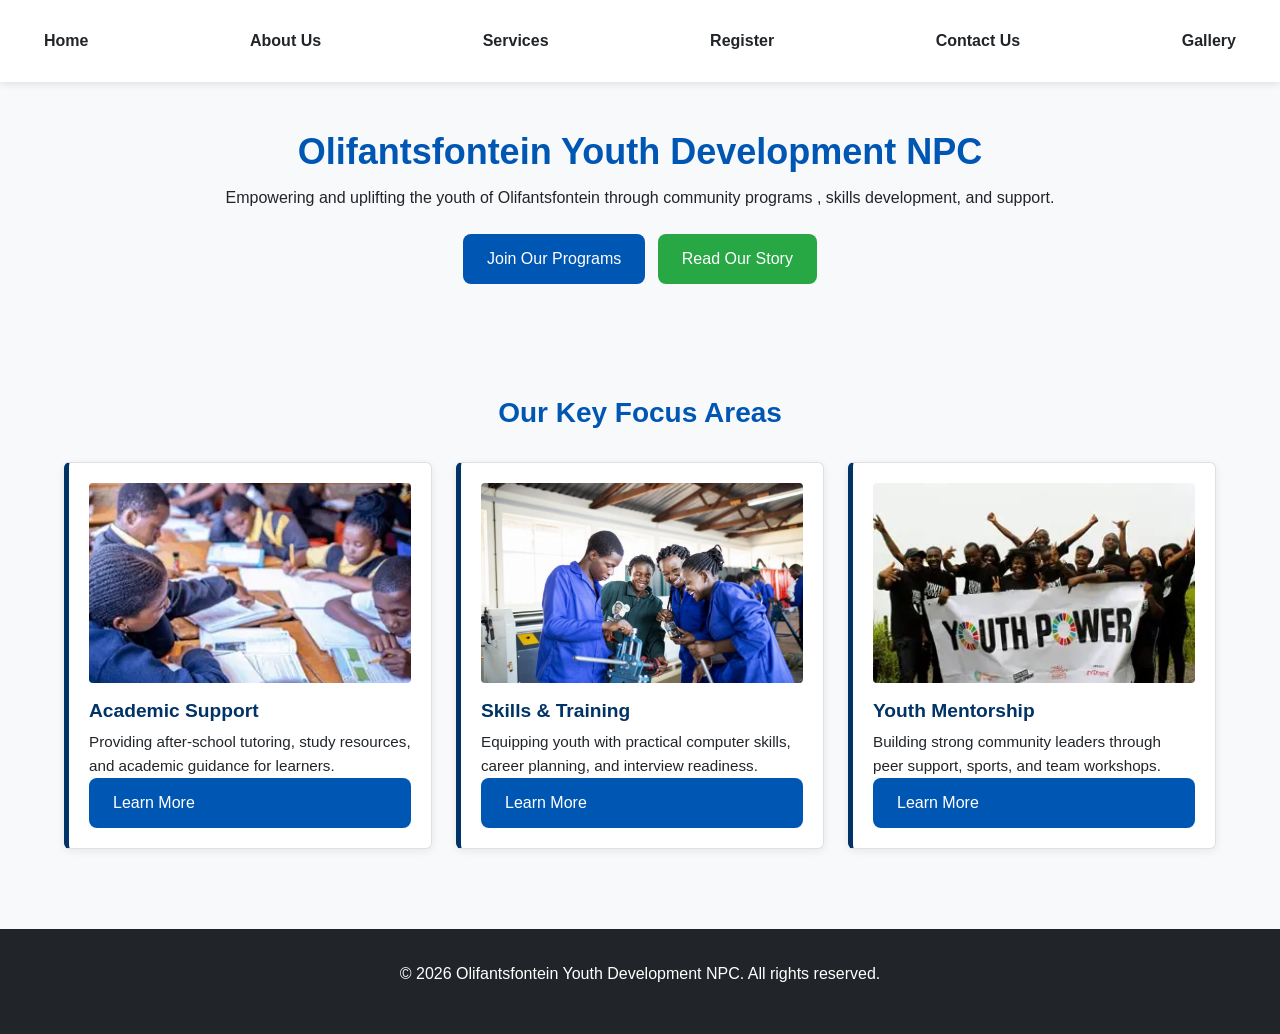
<file: WEDE PART 2/index.html>
<!DOCTYPE html>
<head>
     <meta charset="UTF-8"> 
     <meta name="viewport" content="width=device-width, initial-scale=1.0">  
     <title>Home - Olifantsfontein Youth Development NPC</title>
     <meta name="description" content="Empowering and uplifting the youth of Olifantsfontein through community programs , skills development, and support.">
     <meta name="keywords" content="OYDP, youth development, Olifantsfontein, non-profit organization, community programs, South Africa.">
     <link rel="stylesheet" href="style.css">

<nav>
    <a href="index.html">Home</a>
    <a href="about.html">About Us</a>
    <a href="services.html">Services</a>
    <a href="register.html">Register</a>
    <a href="contact.html">Contact Us</a>
    <a href="gallery.html">Gallery</a>
    
</nav>


</head>

<body>

<section class="hero">
  <div class="container" style="text-align: center; padding: 3rem 1rem;">
    <h1>Olifantsfontein Youth Development NPC</h1>
    <p>Empowering and uplifting the youth of Olifantsfontein through community programs , skills development, and support.</p>
    <div style="margin-top: 1.5rem;">
      <a href="register.html" class="btn">Join Our Programs</a>
      <a href="about.html" class="btn" style="background-color: var(--secondary-color); margin-left: 0.5rem;">Read Our Story</a>
    </div>
  </div>
</section>

<main class="container">
  <h2 style="text-align: center; margin-top: 2rem;">Our Key Focus Areas</h2>
  
  <div class="card-grid">
    <div class="card">
      <img src="images/academicsupport.jpg" alt="Youth studying">
      <h3>Academic Support</h3>
      <p>Providing after-school tutoring, study resources, and academic guidance for learners.</p>
      <a href="services.html" class="btn">Learn More</a>
    </div>

    <div class="card">
      <img src="images/training.jpg" alt="Skills workshop">
      <h3>Skills & Training</h3>
      <p>Equipping youth with practical computer skills, career planning, and interview readiness.</p>
      <a href="services.html" class="btn">Learn More</a>
    </div>

    <div class="card">
      <img src="images/youthpower.jpg" alt="Community leadership">
      <h3>Youth Mentorship</h3>
      <p>Building strong community leaders through peer support, sports, and team workshops.</p>
      <a href="services.html" class="btn">Learn More</a>
    </div>
  </div>
</main>

<footer>
    <p>&copy; 2026 Olifantsfontein Youth Development NPC. All rights reserved.</p>
  </footer>

<script src="script.js"></script>

</body>
</html>
</file>
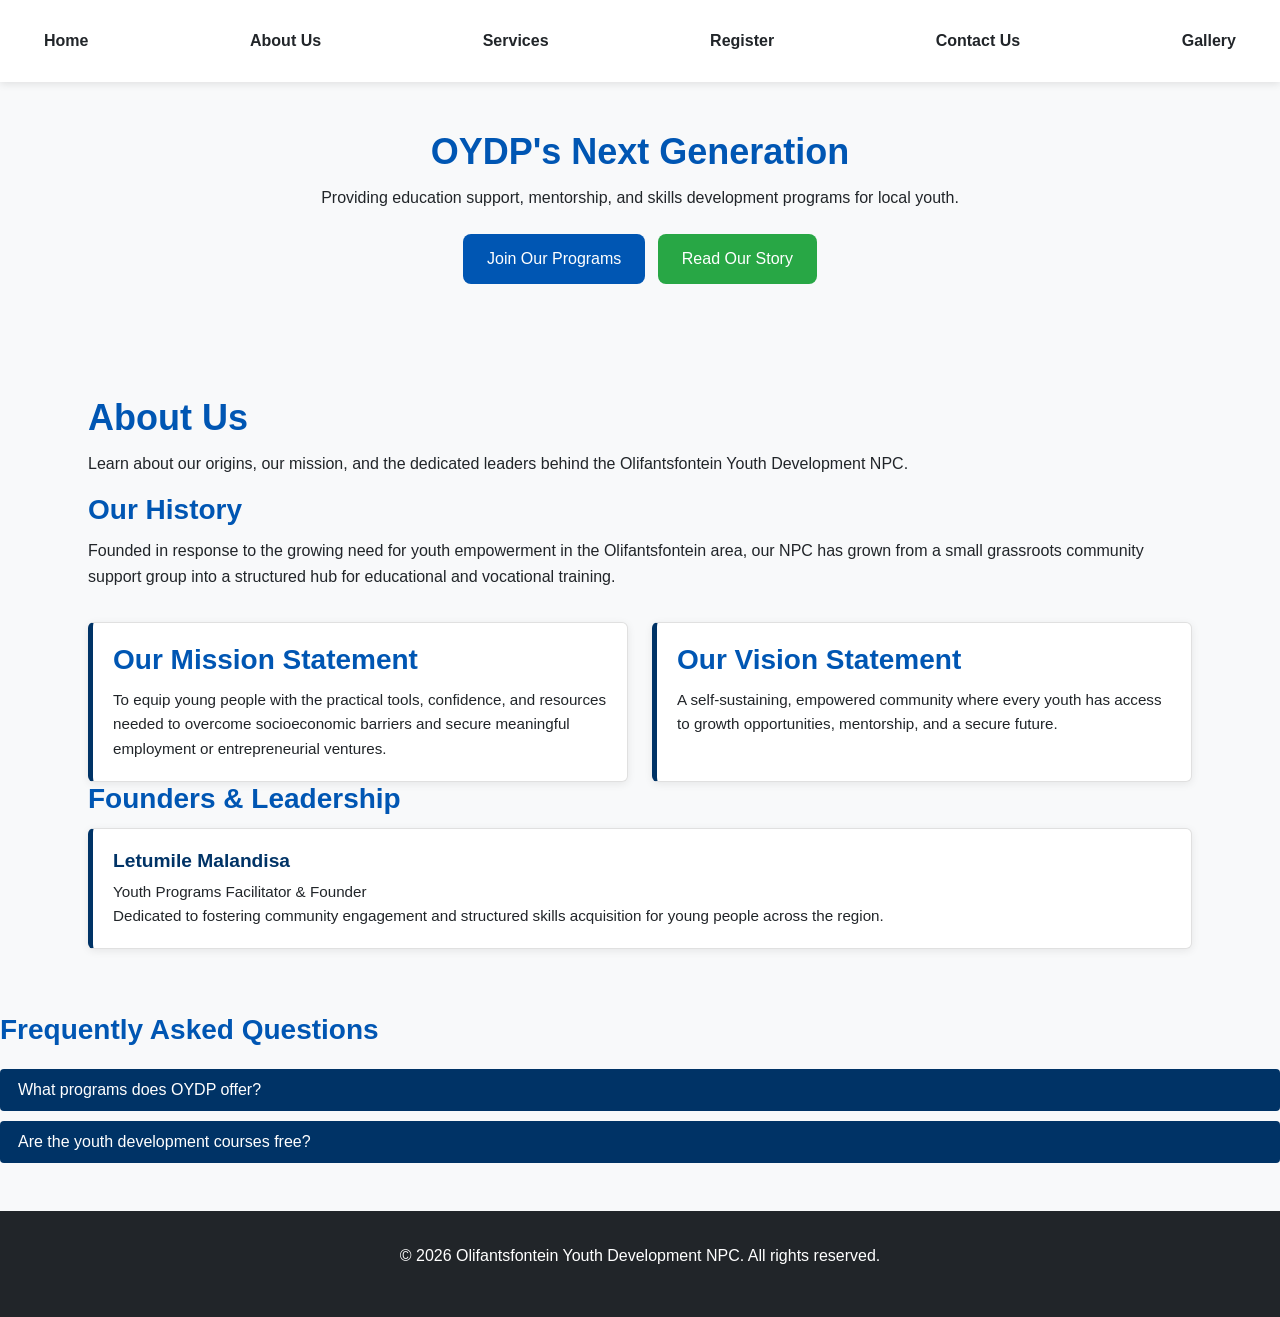
<file: WEDE PART 2/about.html>
<!DOCTYPE html>
<head>

     <meta charset="UTF-8">
     <meta name="viewport" content="width=device-width, initial-scale=1.0">
     <title>About Us - Olifantsfontein Youth Development NPC</title>
     <meta name="description" content="Learn about our mission, vision, team, and commitment to empowering local youth in Olifantsfontein.">
     <meta name="keywords" content="OYDP about, mission, vision, youth leaders, Olifantsfontein community.">

     <link rel="stylesheet" href="style.css">

</head>
<body>

<script src="script.js"></script>

</body>
</html>

<nav>
    <a href="index.html">Home</a>
    <a href="about.html">About Us</a>
    <a href="services.html">Services</a>
    <a href="register.html">Register</a>
    <a href="contact.html">Contact Us</a>
    <a href="gallery.html">Gallery</a>
</nav>

<section class="hero">
  <div class="container" style="text-align: center; padding: 3rem 1rem;">
    <h1>OYDP's Next Generation</h1>
    <p>Providing education support, mentorship, and skills development programs for local youth.</p>
    <div style="margin-top: 1.5rem;">
      <a href="register.html" class="btn">Join Our Programs</a>
      <a href="about.html" class="btn" style="background-color: var(--secondary-color); margin-left: 0.5rem;">Read Our Story</a>
    </div>
  </div>
</section>

<main class="container">
  <main class="container">
  
  <section class="about-hero">
    <h1>About Us</h1>
    <p class="lead-text">Learn about our origins, our mission, and the dedicated leaders behind the Olifantsfontein Youth Development NPC.</p>
  </section>

  <section class="about-section">
    <h2>Our History</h2>
    <p>Founded in response to the growing need for youth empowerment in the Olifantsfontein area, our NPC has grown from a small grassroots community support group into a structured hub for educational and vocational training.</p>
  </section>

  <section class="card-grid two-column">
    <div class="card mission-card">
      <div class="card-icon"></div>
      <h2>Our Mission Statement</h2>
      <p>To equip young people with the practical tools, confidence, and resources needed to overcome socioeconomic barriers and secure meaningful employment or entrepreneurial ventures.</p>
    </div>

    <div class="card vision-card">
      <div class="card-icon"></div>
      <h2>Our Vision Statement</h2>
      <p>A self-sustaining, empowered community where every youth has access to growth opportunities, mentorship, and a secure future.</p>
    </div>
  </section>

  
  <section class="about-section">
    <h2>Founders & Leadership</h2>
    <div class="team-grid">
      <div class="card team-card">
        <h3>Letumile Malandisa</h3>
        <p class="role">Youth Programs Facilitator & Founder</p>
        <p>Dedicated to fostering community engagement and structured skills acquisition for young people across the region.</p>
      </div>
    </div>
  </section>

</main>
</main>

<section class="faq-section">
  <h2>Frequently Asked Questions</h2>
  
  <div class="accordion-item">
    <button class="accordion-header">What programs does OYDP offer?</button>
    <div class="accordion-content">
      <p>OYDP offers youth skills training, computer literacy classes, leadership mentorship, and community service clean-up projects.</p>
    </div>
  </div>

  <div class="accordion-item">
    <button class="accordion-header">Are the youth development courses free?</button>
    <div class="accordion-content">
      <p>Yes! All core training programs and workshops provided by OYDP are fully funded and free of charge for local youth.</p>
    </div>
  </div>
</section>

<footer>
    <p>&copy; 2026 Olifantsfontein Youth Development NPC. All rights reserved.</p>
  </footer>
</file>
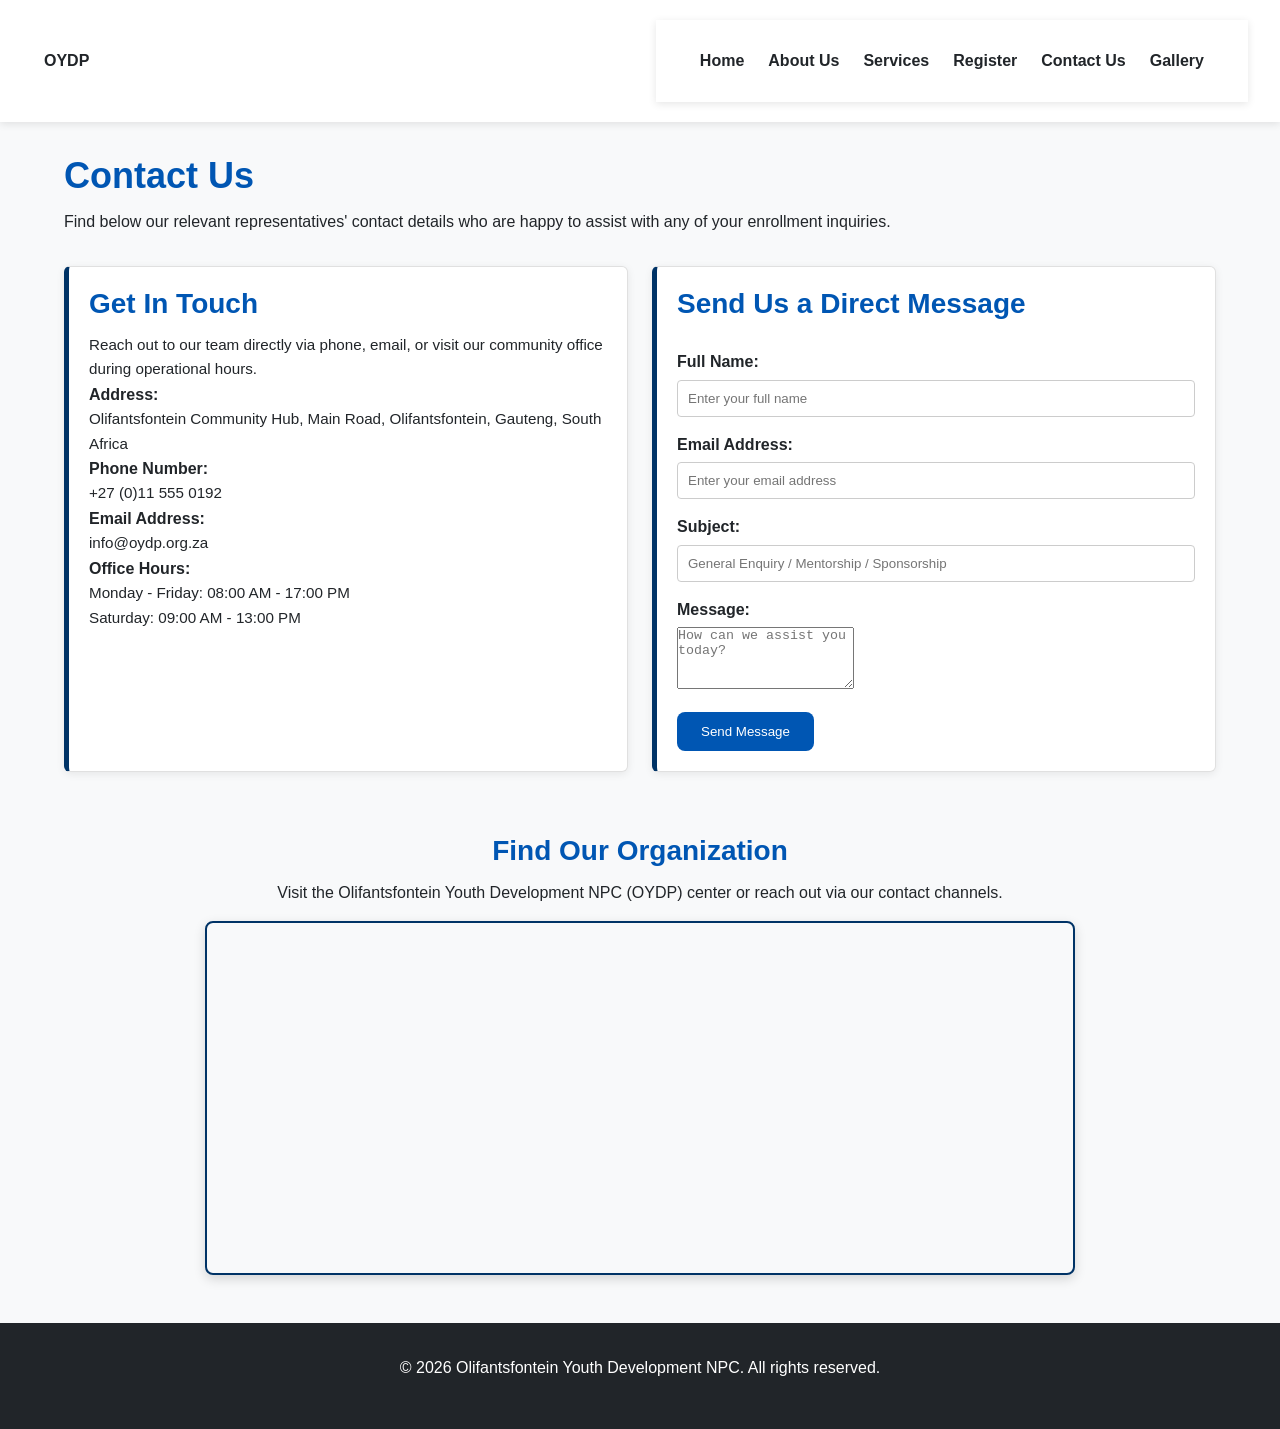
<file: WEDE PART 2/contact.html>
<!DOCTYPE html>
<head>
  
  <meta charset="UTF-8">
  <meta name="viewport" content="width=device-width, initial-scale-1.0">
  <title>Contact Us - Olifantsfontein Youth Development NPC</title>
  <meta name="description" content="Get in touch with Olifansfontein Youth Development NPC for inquiries, partnerships, or volunteer work">
  <meta name="keywords" content="OYDP contact, location, phone, email, volunteer Olifansfontein">

  <link rel="stylesheet" href="style.css">

</head>
<body>

  
  <header>
    <nav>
      <div class="logo">
        <a href="index.html"><strong>OYDP</strong></a>
      </div>

      <nav>
        <a href="index.html">Home</a>
        <a href="about.html">About Us</a>
        <a href="services.html">Services</a>
        <a href="register.html">Register</a>
        <a href="contact.html">Contact Us</a>
        <a href="gallery.html">Gallery</a>
     
    </nav>
  </header>


 
  <main class="container">
    
    
    <section class="about-hero">
      <h1>Contact Us</h1>
      <p class="lead-text">Find below our relevant representatives' contact details who are happy to assist with any of your enrollment inquiries.</p>
    </section>

   
    <div class="card-grid two-column">

      
      <div class="card contact-info-card">
        <h2>Get In Touch</h2>
        <p>Reach out to our team directly via phone, email, or visit our community office during operational hours.</p>

        <div class="contact-item">
          <strong>Address:</strong>
          <p>Olifantsfontein Community Hub, Main Road, Olifantsfontein, Gauteng, South Africa</p>
        </div>

        <div class="contact-item">
          <strong>Phone Number:</strong>
          <p>+27 (0)11 555 0192</p>
        </div>

        <div class="contact-item">
          <strong>Email Address:</strong>
          <p>info@oydp.org.za</p>
        </div>

        <div class="contact-item">
          <strong>Office Hours:</strong>
          <p>Monday - Friday: 08:00 AM - 17:00 PM<br>Saturday: 09:00 AM - 13:00 PM</p>
        </div>
      </div>

     
      <div class="card contact-form-card">
        <h2>Send Us a Direct Message</h2>
        <form action="#" method="POST" class="styled-form" style="padding: 1rem 0 0 0;">
          
          <div class="form-group">
            <label for="contact-name">Full Name:</label>
            <input type="text" id="contact-name" name="name" placeholder="Enter your full name" required>
          </div>

          <div class="form-group">
            <label for="contact-email">Email Address:</label>
            <input type="email" id="contact-email" name="email" placeholder="Enter your email address" required>
          </div>

          <div class="form-group">
            <label for="contact-subject">Subject:</label>
            <input type="text" id="contact-subject" name="subject" placeholder="General Enquiry / Mentorship / Sponsorship">
          </div>

          <div class="form-group">
            <label for="contact-msg">Message:</label>
            <textarea id="contact-msg" name="message" rows="4" placeholder="How can we assist you today?" required></textarea>
          </div>

          <button type="submit" class="btn btn-submit">Send Message</button>
        </form>
      </div>

    </div>

  </main>

  <section class="map-section">
  <h2>Find Our Organization</h2>
  <p>Visit the Olifantsfontein Youth Development NPC (OYDP) center or reach out via our contact channels.</p>
  
  <div class="map-container">
    <iframe 
      src="https://www.google.com/maps/embed?pb=!1m18!1m12!1m3!1d14338.473523415053!2d28.17646695!3d-25.9641189!2m3!1f0!2f0!3f0!3m2!1i1024!2i768!4f13.1!3m3!1m2!1s0x1e956f4d1e2bbfd7%3A0xa19ec6b1d4ef2f7b!2sOlifantsfontein%2C%20Kempton%20Park!5e0!3m2!1sen!2sza!4v1700000000000" 
      width="100%" 
      height="350" 
      style="border:0;" 
      allowfullscreen="" 
      loading="lazy" 
      referrerpolicy="no-referrer-when-downgrade"
      title="OYDP Olifantsfontein Location Map">
    </iframe>
  </div>
</section>

  <!-- Footer -->
  <footer>
    <p>&copy; 2026 Olifantsfontein Youth Development NPC. All rights reserved.</p>
  </footer>

<script src="script.js"></script>

</body>
</html>
</file>
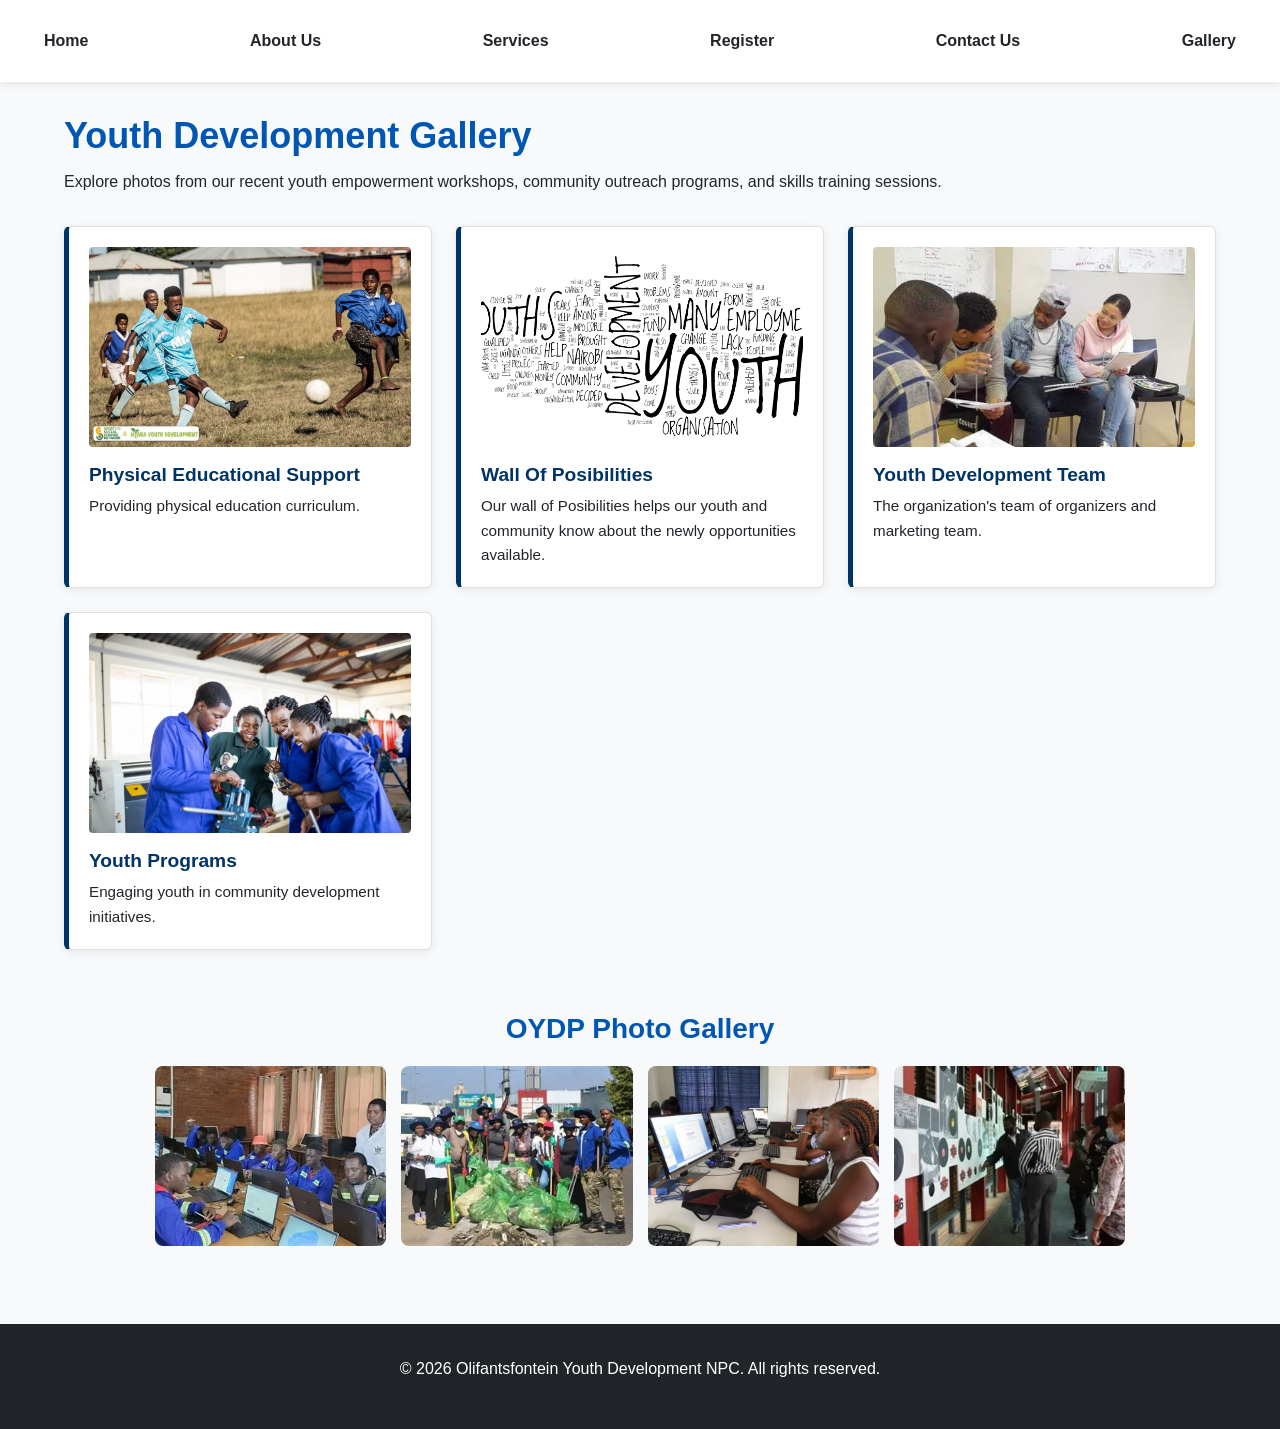
<file: WEDE PART 2/gallery.html>
<!DOCTYPE html>
<head>

    <meta charset="UTF-8">
    <meta name="viewport" content="width=device-width, initial-scale=1.0">
    <title>Gallery - Olifantsfontein Youth Development NPC</title>
    <meta name="description" content="Browse photos and memories from our latest youth workshops, community events, and projects.">
    <meta name="keywords" content="OYDP gallery, youth events, community photos, workshop pictures">

     <link rel="stylesheet" href="style.css">

</head>
<body>

    <nav>
    <a href="index.html">Home</a>
    <a href="about.html">About Us</a>
    <a href="services.html">Services</a>
    <a href="register.html">Register</a>
    <a href="contact.html">Contact Us</a>
    <a href="gallery.html">Gallery</a>
</nav>

<main class="container">
  <h1>Youth Development Gallery</h1>
  <p>Explore photos from our recent youth empowerment workshops, community outreach programs, and skills training sessions.</p>

  <div class="card-grid">

    <div class="card">
      <img src="images/soccer.jpg" alt="Physical Educational Support">
      <h3>Physical Educational Support</h3>
      <p>Providing physical education curriculum.</p>
    </div>

    <div class="card">
      <img src="images/background.jpg" alt="Wall Of Posibilities">
      <h3>Wall Of Posibilities</h3>
      <p>Our wall of Posibilities helps our youth and community know about the newly opportunities available.</p>
    </div>

    <div class="card">
      <img src="images/team.jpg" alt="Youth Development Team">
      <h3>Youth Development Team</h3>
      <p>The organization's team of organizers and marketing team.</p>
    </div>

    <div class="card">
      <img src="images/training.jpg" alt="Youth Programs">
      <h3>Youth Programs</h3>
      <p>Engaging youth in community development initiatives.</p>
    </div>

  </div>
</main>

<section class="gallery-section">
  <h2>OYDP Photo Gallery</h2>
  <div class="gallery-grid">
    <img src="images/youth skills.webp" alt="Youth Skills Workshop" class="gallery-img">
    <img src="images/clean up.webp" alt="Community Clean Up Initiative" class="gallery-img">
    <img src="images/computer.jpg" alt="Computer Training Class" class="gallery-img">
    <img src="images/mentorship leadership.webp" alt="Leadership Mentorship Session" class="gallery-img">
  </div>
</section>

<!-- Lightbox Modal Container -->
<div id="lightbox" class="lightbox">
  <span class="close-btn">&times;</span>
  <img class="lightbox-content" id="lightbox-img" alt="Enlarged gallery view">
  <div id="caption"></div>
</div>

<div id="dynamicContainer"></div>

<footer>
    <p>&copy; 2026 Olifantsfontein Youth Development NPC. All rights reserved.</p>
  </footer>

<script src="script.js"></script>

  </body>
</html>
</file>
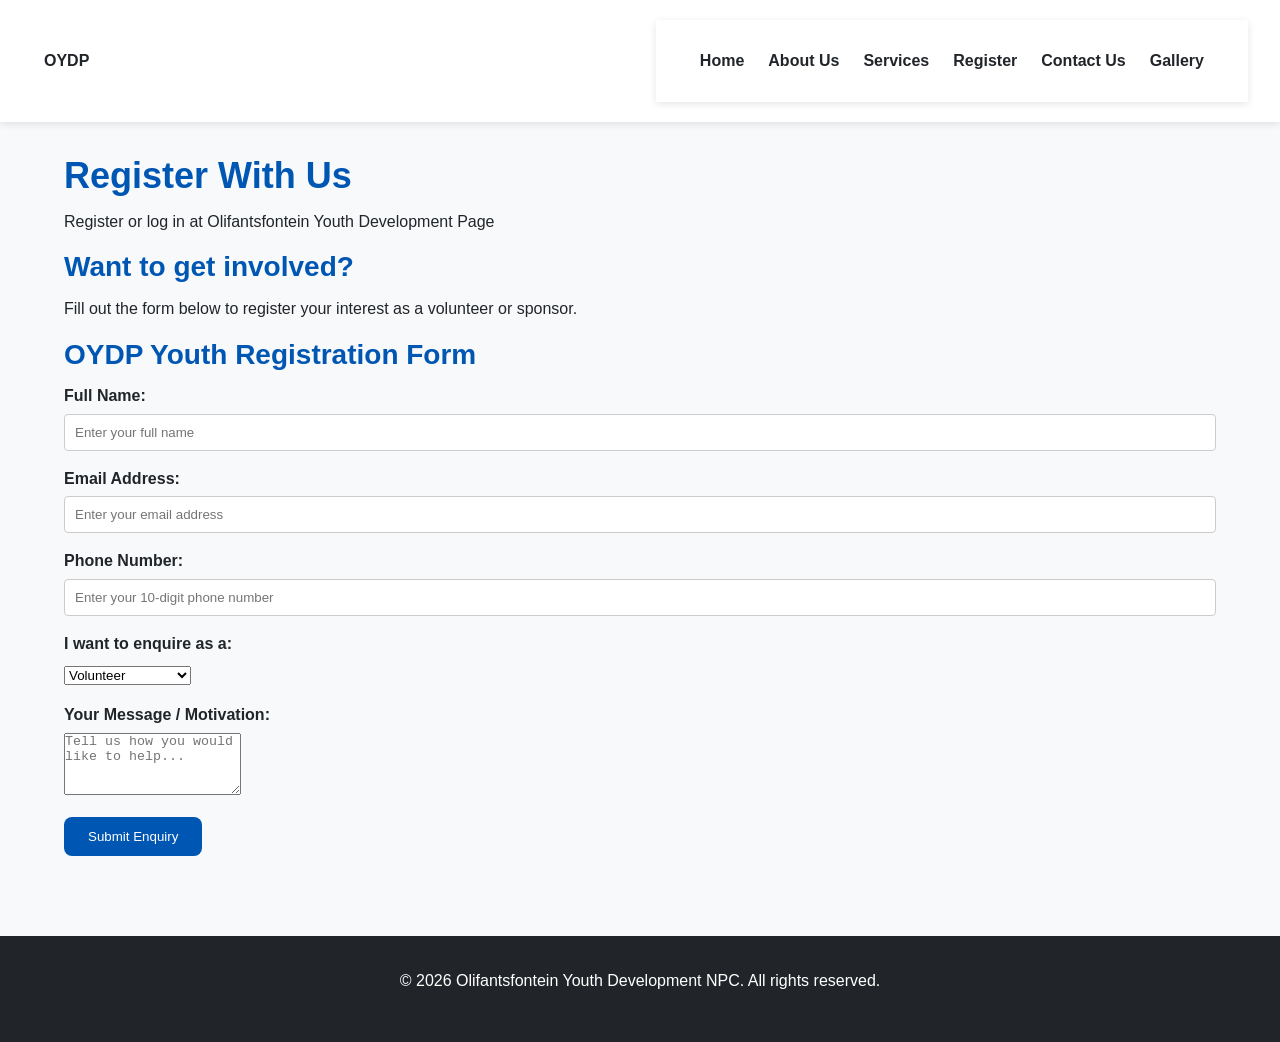
<file: WEDE PART 2/register.html>
<!DOCTYPE html>
<head>

  <meta charset="UTF-8">
  <meta name="viewport" content="width-device-width, initial-scale=1.0">
  <title>Register - Olifantsfontein Youth Development NPC</title>
  <meta name="description" content="Sign up and register for upcoming programs, events, or volunteer initiatives at OYDP.">
  <meta name="keywords" content="OYDP registration, sign up, join youth program, volunteer application">

  <link rel="stylesheet" href="style.css">

</head>
<body>

  
  <header>
    <nav>
      <div class="logo">
        <a href="index.html"><strong>OYDP</strong></a>
      </div>

      <nav>
        <a href="index.html">Home</a>
        <a href="about.html">About Us</a>
        <a href="services.html">Services</a>
        <a href="register.html">Register</a>
        <a href="contact.html">Contact Us</a>
        <a href="gallery.html">Gallery</a>
    </nav>
  </header>

  
  <main class="container">
    
    <section class="form-wrapper">
      <div class="form-header">
        <h1>Register With Us</h1>
        <p>Register or log in at Olifantsfontein Youth Development Page</p>
      </div>

      <form action="#" method="POST" class="styled-form">
        <h2>Want to get involved?</h2>
        <p class="form-desc">Fill out the form below to register your interest as a volunteer or sponsor.</p>

        <section class="form-container">
  <h2>OYDP Youth Registration Form</h2>
  
  <form id="registrationForm">
    <div class="form-group">
      <label for="fullName">Full Name:</label>
      <input type="text" id="fullName" placeholder="Enter your full name">
      <small class="error-message" id="nameError"></small>
    </div>

    <div class="form-group">
      <label for="email">Email Address:</label>
      <input type="text" id="email" placeholder="Enter your email address">
      <small class="error-message" id="emailError"></small>
    </div>

    <div class="form-group">
      <label for="phone">Phone Number:</label>
      <input type="text" id="phone" placeholder="Enter your 10-digit phone number">
      <small class="error-message" id="phoneError"></small>
    </div>

  </form>
</section>

        <div class="form-group">
          <label for="role">I want to enquire as a:</label>
          <select id="role" name="role">
            <option value="volunteer">Volunteer</option>
            <option value="sponsor">Sponsor / Partner</option>
            <option value="participant">Youth Participant</option>
          </select>
        </div>

        <div class="form-group">
          <label for="message">Your Message / Motivation:</label>
          <textarea id="message" name="message" rows="4" placeholder="Tell us how you would like to help..."></textarea>
        </div>

        <button type="submit" class="btn btn-submit">Submit Enquiry</button>
      </form>
    </section>

  </main>

  <footer>
    <p>&copy; 2026 Olifantsfontein Youth Development NPC. All rights reserved.</p>
  </footer>

<script src="script.js"></script>

</body>
</html>
</file>
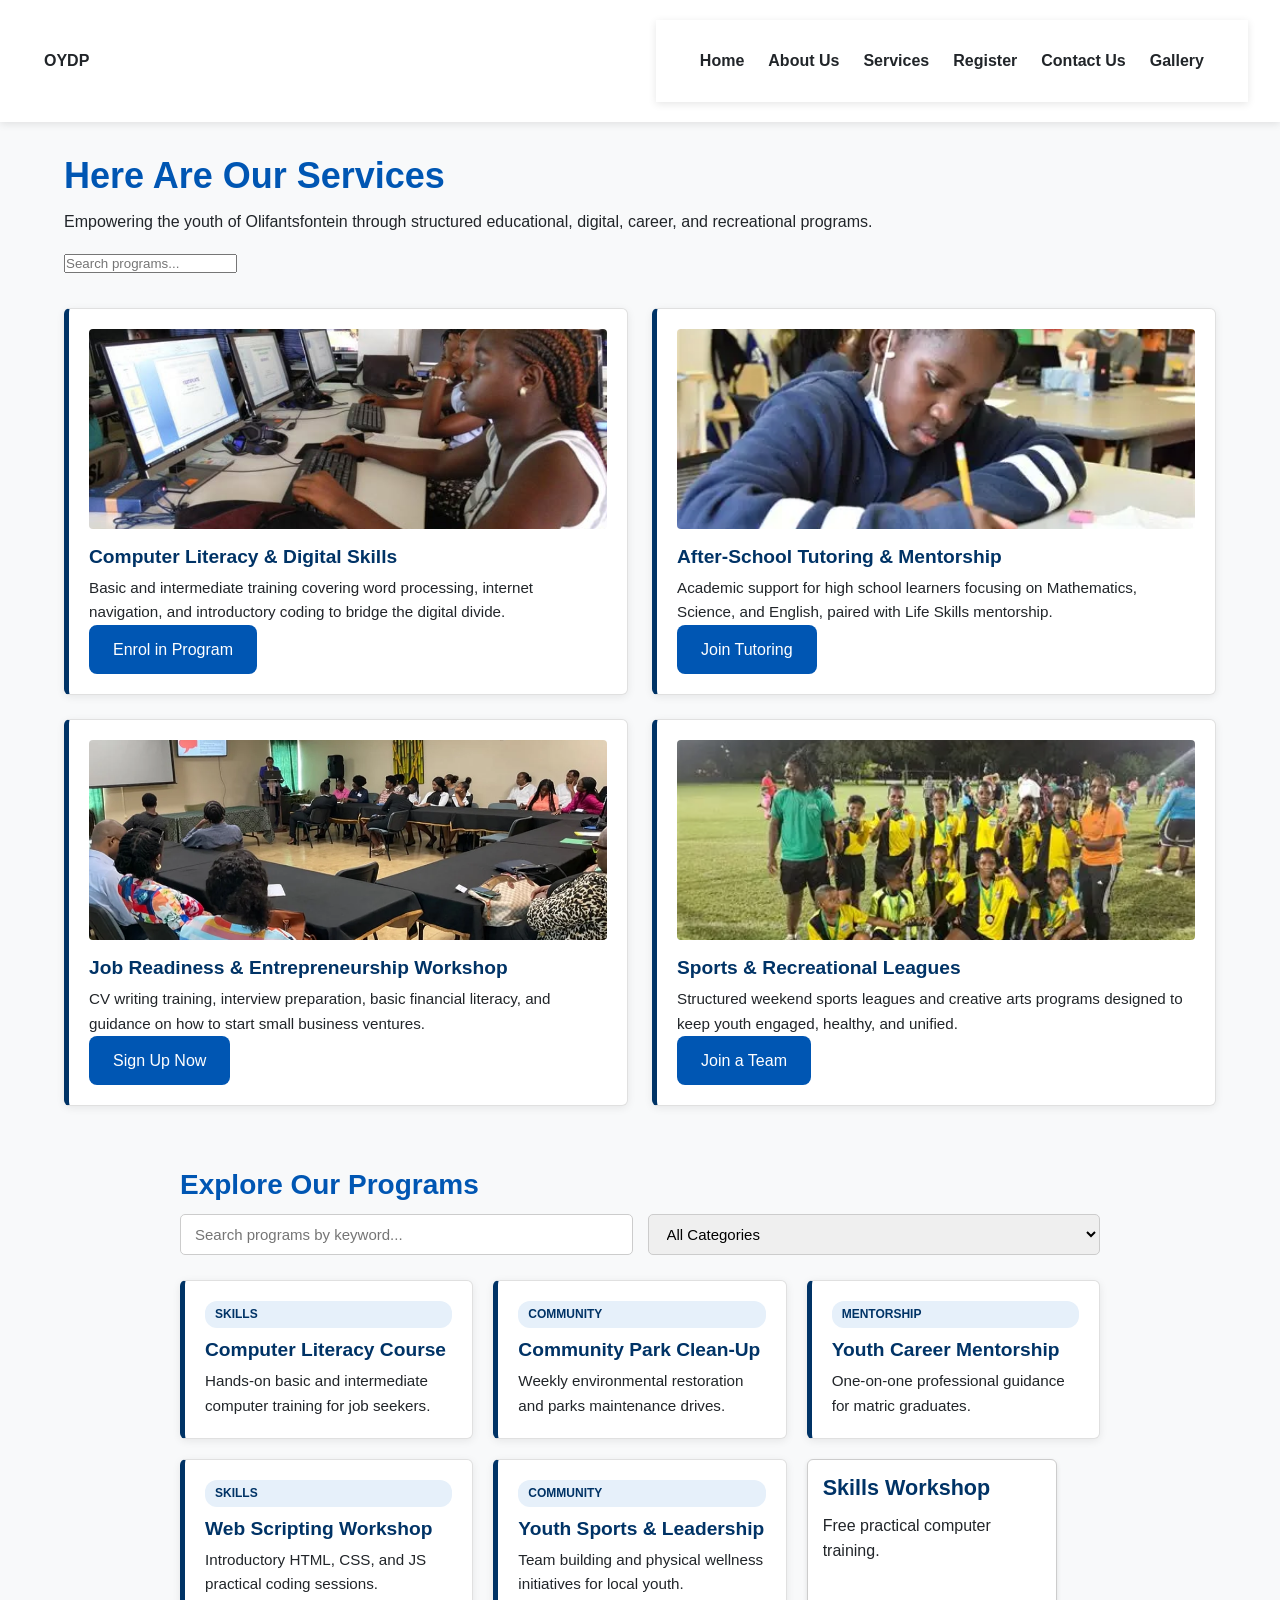
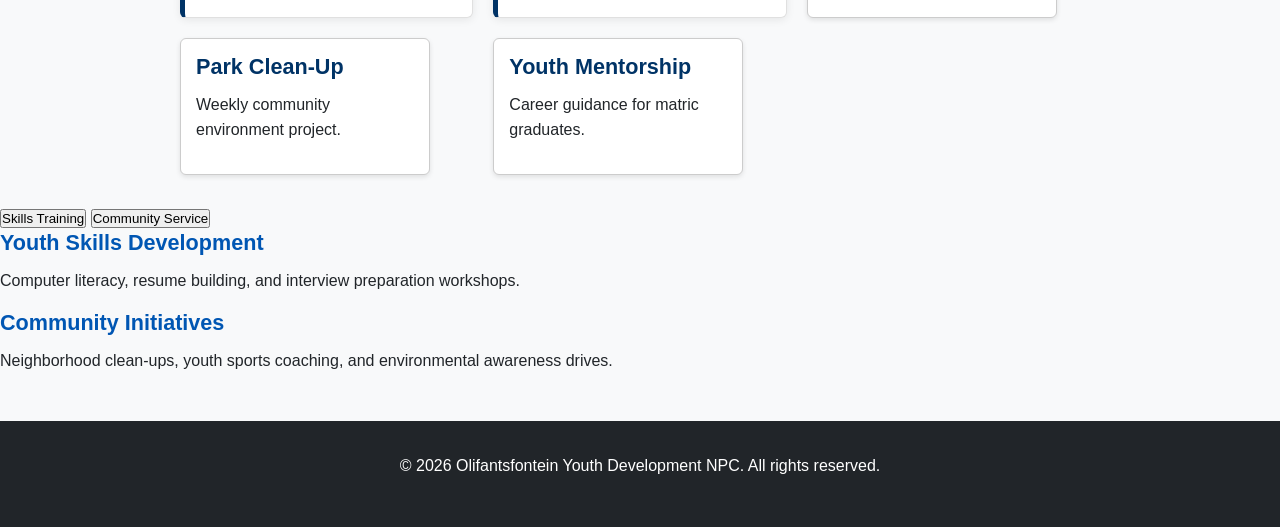
<file: WEDE PART 2/services.html>
<!DOCTYPE html>
<head>

  <meta charset="UTF-8">
  <meta name="viewport" content="width=device-width, initial-scale=1.0">
  <title>Services & Programs - Olifantsfontein Youth Development NPC</title>
  <meta name="description" content="Explore the community services, educational support, and skills training programs offered by OYDP.">
  <meta name="keywords" content="OYDP services, youth programs, skills development, education, community support">
  
  <link rel="stylesheet" href="style.css">


</head>

<body>

  
  <header>
    <nav>
      <div class="logo">
        <a href="index.html"><strong>OYDP</strong></a>
      </div>

      <nav>
        <a href="index.html">Home</a>
        <a href="about.html">About Us</a>
        <a href="services.html">Services</a>
        <a href="register.html">Register</a>
        <a href="contact.html">Contact Us</a>
        <a href="gallery.html">Gallery</a>
    </nav>
  </header>

  
  <main class="container">
    <section class="services-hero">
      <h1>Here Are Our Services</h1>
      <p class="lead-text">Empowering the youth of Olifantsfontein through structured educational, digital, career, and recreational programs.</p>
    </section>

    <div clss="search-container">
    <input type="text" id="searchInput" placeholder="Search programs...">
   </div>


    
    <div class="card-grid two-column">

      
      <div class="card service-card">
        <img src="images/computer.jpg" alt="Computer Literacy Training">
        <div class="service-content">
          <h3>Computer Literacy & Digital Skills</h3>
          <p>Basic and intermediate training covering word processing, internet navigation, and introductory coding to bridge the digital divide.</p>
          <a href="register.html" class="btn">Enrol in Program</a>
        </div>
      </div>

      
      <div class="card service-card">
        <img src="images/afterschool.jpg" alt="After-School Tutoring">
        <div class="service-content">
          <h3>After-School Tutoring & Mentorship</h3>
          <p>Academic support for high school learners focusing on Mathematics, Science, and English, paired with Life Skills mentorship.</p>
          <a href="register.html" class="btn">Join Tutoring</a>
        </div>
      </div>

     
      <div class="card service-card">
        <img src="images/jobreadiness.jpg" alt="Job Readiness Workshop">
        <div class="service-content">
          <h3>Job Readiness & Entrepreneurship Workshop</h3>
          <p>CV writing training, interview preparation, basic financial literacy, and guidance on how to start small business ventures.</p>
          <a href="register.html" class="btn">Sign Up Now</a>
        </div>
      </div>

      
      <div class="card service-card">
        <img src="images/sports.jpg" alt="Sports and Recreation">
        <div class="service-content">
          <h3>Sports & Recreational Leagues</h3>
          <p>Structured weekend sports leagues and creative arts programs designed to keep youth engaged, healthy, and unified.</p>
          <a href="register.html" class="btn">Join a Team</a>
        </div>
      </div>

    </div>
  </main>

  <section class="dynamic-services-section">
  <h2>Explore Our Programs</h2>
  
  <!-- Interactive Search Input & Category Filter Controls -->
  <div class="filter-controls">
    <input type="text" id="programSearch" placeholder="Search programs by keyword...">
    <select id="categoryFilter">
      <option value="all">All Categories</option>
      <option value="skills">Skills Development</option>
      <option value="community">Community Service</option>
      <option value="mentorship">Mentorship</option>
    </select>
  </div>

  
  <div id="dynamicCardContainer" class="cards-grid"></div>
</section>

  <div class="tabs-container">
  <div class="tab-buttons">
    <button class="tab-btn active" onclick="openTab(event, 'skills')">Skills Training</button>
    <button class="tab-btn" onclick="openTab(event, 'community')">Community Service</button>
  </div>

  <div id="skills" class="tab-content" style="display: block;">
    <h3>Youth Skills Development</h3>
    <p>Computer literacy, resume building, and interview preparation workshops.</p>
  </div>

  <div id="community" class="tab-content" style="display: block;">
    <h3>Community Initiatives</h3>
    <p>Neighborhood clean-ups, youth sports coaching, and environmental awareness drives.</p>
  </div>
</div>

  <footer>
    <p>&copy; 2026 Olifantsfontein Youth Development NPC. All rights reserved.</p>
  </footer>

  <script src="script.js"></script>

</body>
</html>
</file>
<file: WEDE PART 2/style.css>
/* ==========================================================================
   1. CSS RESET & GLOBAL BASE STYLES
   ========================================================================== */
*,
*::before,
*::after {
  box-sizing: border-box;
  margin: 0;
  padding: 0;
}

:root {
  --primary-color: #0056b3;
  --secondary-color: #28a745;
  --dark-color: #212529;
  --light-color: #f8f9fa;
  --accent-color: #ffc107;
  --border-radius: 8px;
  --transition-speed: 0.3s ease;
  --font-main: 'Segoe UI', Tahoma, Geneva, Verdana, sans-serif;
}

html {
  font-size: 100%;
  scroll-behavior: smooth;
}

body {
  font-family: var(--font-main);
  line-height: 1.6;
  color: var(--dark-color);
  background-color: var(--light-color);
}

h1, h2, h3, h4 {
  line-height: 1.2;
  margin-bottom: 0.75rem;
  color: var(--primary-color);
}

h1 { font-size: 2.25rem; }
h2 { font-size: 1.75rem; }
h3 { font-size: 1.35rem; }
p { font-size: 1rem; margin-bottom: 1rem; }

img {
  max-width: 100%;
  height: auto;
  display: block;
}

nav {
  display: flex;
  justify-content: space-between;
  align-items: center;
  padding: 1rem 2rem;
  background-color: #ffffff;
  box-shadow: 0 2px 10px rgba(0, 0, 0, 0.1);
}

nav a {
  text-decoration: none;
  color: var(--dark-color);
  font-weight: 600;
  padding: 0.5rem 0.75rem;
  border-radius: var(--border-radius);
  transition: color var(--transition-speed), background-color var(--transition-speed);
}


nav a:hover,
nav a:focus {
  color: #ffffff;
  background-color: var(--primary-color);
  outline: none;
}

nav a:active {
  background-color: #003d80;
}

/* 5. LAYOUT STRUCTURE (Flexbox & CSS Grid) */
.container {
  max-width: 1200px;
  margin: 0 auto;
  padding: 2rem 1.5rem;
}

.card-grid {
  display: grid;
  grid-template-columns: repeat(3, 1fr);
  gap: 1.5rem;
  margin-top: 2rem;
}

.card {
  background: #ffffff;
  padding: 1.5rem;
  border-radius: var(--border-radius);
  box-shadow: 0 4px 6px rgba(0, 0, 0, 0.05);
  border-top: 4px solid var(--primary-color);
  transition: transform var(--transition-speed), box-shadow var(--transition-speed);
}

.card:hover {
  transform: translateY(-5px);
  box-shadow: 0 8px 15px rgba(0, 0, 0, 0.1);
}


.btn {
  display: inline-block;
  padding: 0.75rem 1.5rem;
  background-color: var(--primary-color);
  color: #ffffff;
  text-decoration: none;
  border-radius: var(--border-radius);
  border: none;
  cursor: pointer;
  transition: background-color var(--transition-speed);
}

.btn:hover,
.btn:focus {
  background-color: #003d80;
}

.btn:active {
  transform: scale(0.98);
}


footer {
  text-align: center;
  padding: 2rem;
  background-color: var(--dark-color);
  color: #ffffff;
  margin-top: 3rem;
}



@media (max-width: 992px) {
  .card-grid {
    grid-template-columns: repeat(2, 1fr);
  }

  h1 { font-size: 2rem; }
  h2 { font-size: 1.5rem; }
}


@media (max-width: 768px) {
  nav {
    flex-direction: column;
    gap: 0.75rem;
    align-items: flex-start;
  }

  .card-grid {
    grid-template-columns: 1fr; 
  }

  .container {
    padding: 1rem;
  }
} 


nav {
  display: flex;
  justify-content: space-between;
  align-items: center;
  padding: 1.25rem 2rem;
  background-color: #ffffff;
  box-shadow: 0 2px 8px rgba(0, 0, 0, 0.1);
}

.nav-links {
  display: flex;
  list-style: none;
  gap: 1.5rem;
  align-items: center;
}

nav a {
  text-decoration: none;
  color: var(--dark-color);
  font-weight: 600;
  padding: 0.5rem 0.75rem;
  border-radius: var(--border-radius);
  transition: all 0.3s ease;
}

nav a:hover {
  color: #ffffff;
  background-color: var(--primary-color);
}


.card-grid {
  display: grid;
  grid-template-columns: repeat(3, 1fr); 
  gap: 2rem;
  margin-top: 2rem;
}


.card-grid.two-column {
  grid-template-columns: repeat(2, 1fr); 
}


.card {
  background: #ffffff;
  border-radius: var(--border-radius);
  box-shadow: 0 4px 6px rgba(0, 0, 0, 0.05);
  border-top: 4px solid var(--primary-color);
  display: flex;
  flex-direction: column;
  overflow: hidden;
}


.card img {
  width: 100%;
  height: 200px;
  object-fit: cover;
}


.card-grid {
  display: grid;
  grid-template-columns: repeat(3, 1fr); 
  gap: 1.5rem;
  margin-top: 2rem;
  width: 100%;
}

.card {
  background: #ffffff;
  border-radius: var(--border-radius);
  box-shadow: 0 4px 6px rgba(0, 0, 0, 0.05);
  border-top: 4px solid var(--primary-color);
  padding: 1.25rem;
  display: flex;
  flex-direction: column;
  width: 100%; 
  min-width: 0; 
  box-sizing: border-box;
}


.card img {
  width: 100%;
  height: 200px; 
  object-fit: cover; 
  border-radius: 4px;
  margin-bottom: 1rem;
}

.card h3 {
  font-size: 1.2rem;
  color: var(--primary-color);
  margin-bottom: 0.5rem;
  word-wrap: break-word; 
}

.card p {
  font-size: 0.95rem;
  color: var(--dark-color);
  margin-bottom: 0;
}


@media (max-width: 992px) {
  .card-grid {
    grid-template-columns: repeat(2, 1fr); 
  }
}


@media (max-width: 768px) {
  .card-grid {
    grid-template-columns: 1fr; 
  }
}

.accordion-header {
  background-color: #003366;
  color: white;
  cursor: pointer;
  padding: 12px 18px;
  width: 100%;
  text-align: left;
  border: none;
  outline: none;
  font-size: 16px;
  margin-top: 10px;
  border-radius: 4px;
  transition: background 0.3s ease;
}
.accordion-header:hover {
  background-color: #004080;
}
.accordion-content {
  padding: 0 18px;
  background-color: #f4f6f9;
  display: none;
  overflow: hidden;
  border-left: 3px solid #003366;
  margin-bottom: 5px;
}
.according-content.open {
  max-height: 200px; 
  padding: 15px 20px;
}

.gallery-section {
  max-width: 1000px;
  margin: 30px auto;
  padding: 0 15px;
  text-align: center;
}

.gallery-grid {
  display: grid;
  grid-template-columns: repeat(auto-fit, minmax(200px, 1fr));
  gap: 15px;
  margin-top: 20px;
}

.gallery-img {
  width: 100%;
  height: 180px;
  object-fit: cover;
  border-radius: 8px;
  cursor: pointer;
  transition: transform 0.3s ease, filter 0.3s ease;
}

.gallery-img:hover {
  transform: scale(1.04);
  filter: brightness(90%);
}

.lightbox {
  display: none;
  position: fixed;
  z-index: 999;
  left: 0;
  top: 0;
  width: 100%;
  height: 100%;
  background-color: rgba(0, 0, 0, 0.85);
  justify-content: center;
  align-items: center;
  flex-direction: column;
  opacity: 0;
  transition: opacity 0.3s ease;
}

.lightbox.show {
  display: flex;
  opacity: 1;
}

.lightbox-content {
  max-width: 85%;
  max-height: 75%;
  border-radius: 8px;
  box-shadow: 0 5px 25px rgba(0,0,0,0.5);
}

#caption {
  margin-top: 15px;
  color: #ffffff;
  font-size: 16px;
}

.close-btn {
  position: absolute;
  top: 20px;
  right: 35px;
  color: #ffffff;
  font-size: 40px;
  font-weight: bold;
  cursor: pointer;
  transition: color 0.2s ease;
}

.close-btn:hover {
  color: #ff4d4d;
}

/* Interactive Map Section Styling */
.map-section {
  max-width: 900px;
  margin: 30px auto;
  padding: 0 15px;
  text-align: center;
}

.map-container {
  width: 100%;
  border-radius: 8px;
  overflow: hidden;
  box-shadow: 0 4px 12px rgba(0, 0, 0, 0.15);
  margin-top: 15px;
  border: 2px solid #003366;
}

.map-container iframe {
  display: block;
  width: 100%;
}

.dynamic-services-section {
  max-width: 950px;
  margin: 30px auto;
  padding: 0 15px;
}

.filter-controls {
  display: flex;
  gap: 15px;
  margin-bottom: 25px;
  flex-wrap: wrap;
}

.filter-controls input, 
.filter-controls select {
  padding: 10px 14px;
  font-size: 15px;
  border: 1px solid #ccc;
  border-radius: 5px;
  flex: 1;
  min-width: 200px;
}

.cards-grid {
  display: grid;
  grid-template-columns: repeat(auto-fit, minmax(260px, 1fr));
  gap: 20px;
}

.card {
  background-color: #ffffff;
  border: 1px solid #e0e0e0;
  border-left: 5px solid #003366;
  border-radius: 6px;
  padding: 20px;
  box-shadow: 0 2px 8px rgba(0,0,0,0.08);
  transition: transform 0.2s ease, box-shadow 0.2s ease;
}

.card:hover {
  transform: translateY(-4px);
  box-shadow: 0 5px 15px rgba(0,0,0,0.12);
}

.card h3 {
  margin-top: 0;
  color: #003366;
}

.card .badge {
  display: inline-block;
  background-color: #e6f0fa;
  color: #003366;
  padding: 4px 10px;
  border-radius: 12px;
  font-size: 12px;
  font-weight: bold;
  margin-bottom: 10px;
}

#dynamicContainer {
  display: flex;
  flex-wrap: wrap;
  gap: 15px;
  margin: 20px 0;
}

.simple-card {
  border: 1px solid #cccccc;
  background-color: #ffffff;
  padding: 15px;
  border-radius: 6px;
  width: 250px;
  box-shadow: 0 2px 5px rgba(0,0,0,0.1);
}

.simple-card h3 {
  margin-top: 0;
  color: #003366;
}

.form-group {
  margin-bottom: 15px;
}

.form-group label {
  display: block;
  font-weight: bold;
  margin-bottom: 5px;
}

.form-group input {
  width: 100%;
  padding: 10px;
  border: 1px solid #ccc;
  border-radius: 4px;
  box-sizing: border-box;
}

.error-message {
  color: #d9534f;
  font-size: 13px;
  display: block;
  margin-top: 4px;
}

.success-message {
  color: #28a745;
  font-weight: bold;
  margin-top: 15px;
  text-align: center;
}



@media screen and (max-width: 768px) {
  nav {
    display: flex;
    flex-direction: column;
    align-items: center;
    gap: 10px;
  }

  .container, 
  .dynamic-services-section, 
  .gallery-section, 
  .map-section {
    width: 95%;
    padding: 10px;
  }

  .cards-grid, 
  .gallery-grid {
    grid-template-columns: 1fr;
  }
}
</file>
